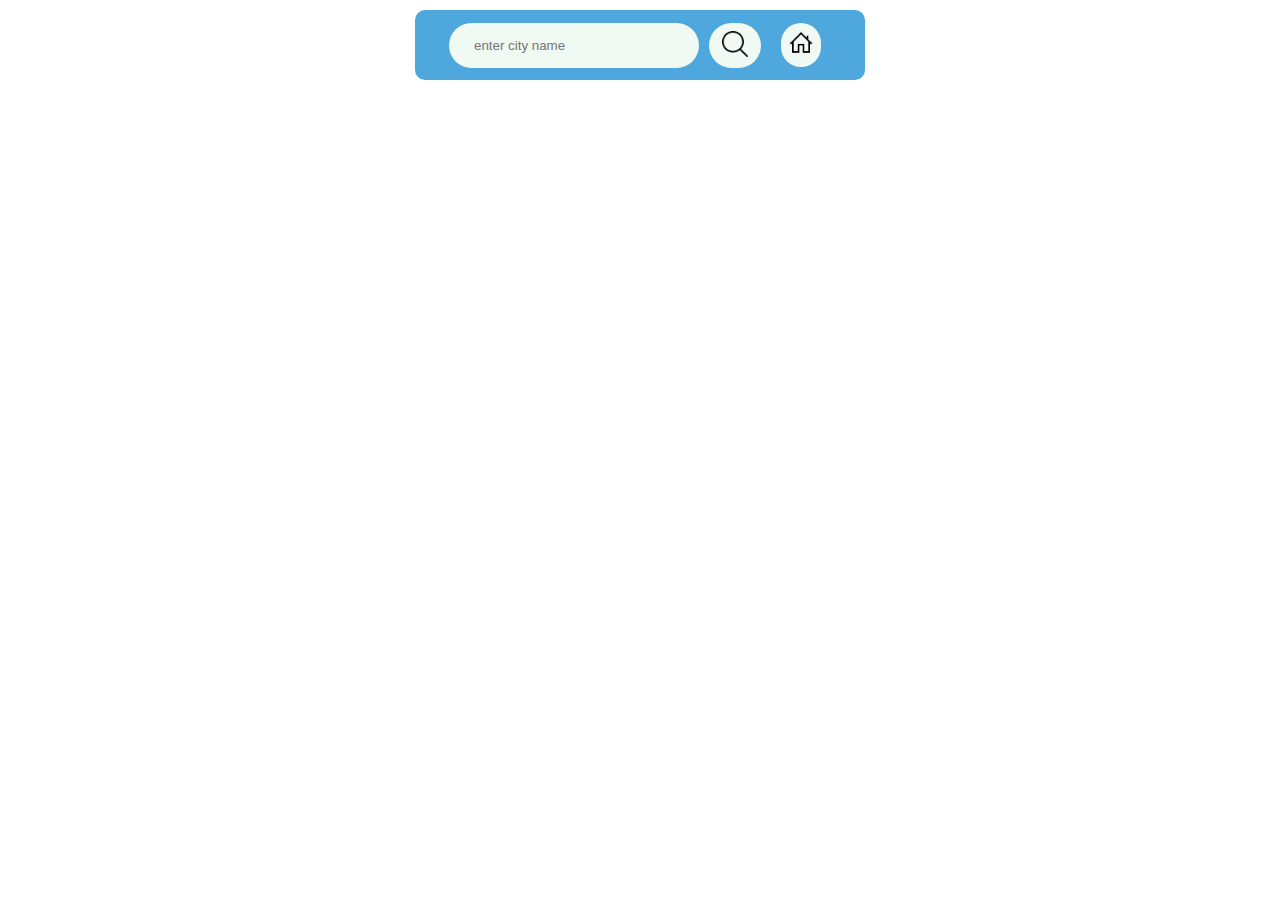
<file: cuaca/index.html>
<!DOCTYPE html>
<html lang="en">
  <head>
    <meta charset="UTF-8" />
    <meta name="viewport" content="width=device-width, initial-scale=1.0" />
    <title>Wheather</title>
    <link rel="stylesheet" href="cuaca.css" />
  </head>
  <body>
    <div class="card">
      <div class="search">
        <input
          type="text"
          placeholder="enter city name"
          class="region"
          spellcheck="false"
        />
        <button type="button" class="btn">
          <img
            class="img-btn"
            src="img/search-interface-symbol.png"
            alt=""
            width="40px"
          />
        </button>
        <a class="btn" href="../index.html">
          <img
            class="img-btn"
            src="img/home.png"
            alt=""
            width="40px"
          />
        </a>
      </div>
      <div class="error">
        <p>Invalid city name</p>
      </div>
      <div class="weather">
        <img class="hero" src="img/cloud.png" alt="" width="100px" />
        <h1 class="suhu">30°c</h1>
        <h2 class="kota">Jakarta</h2>
        <div class="detail">
          <div class="col">
            <img src="img/humidity.png" alt="" />
            <div>
              <p class="humidity">50%</p>
              <p>Humidity</p>
            </div>
          </div>
          <div class="col">
            <img src="img/wind.png" alt="" />
            <div>
              <p class="wind">15 km/h</p>
              <p>Wind Speed</p>
            </div>
          </div>
        </div>
      </div>
    </div>
  </body>

  <script>
    const apiKey = "b4ea8e4b114aaf44caf333dc5a99ec99";
    const apiUrl =
      "https://api.openweathermap.org/data/2.5/weather?units=metric&q=";
    const searchBox = document.querySelector(".search input");
    const searchBtn = document.querySelector(".search button");
    const weatherIcon = document.querySelector(".hero");

    async function checkWeather(city) {
      const response = await fetch(apiUrl + city + `&appid=${apiKey}`);

      if (response.status == 404) {
        document.querySelector(".errror").style.display = "block";
        document.querySelector(".weather").style.display = "none";
      } else {
        let data = await response.json();

        document.querySelector(".kota").innerText = data.name;
        document.querySelector(".suhu").innerText =
          Math.round(data.main.temp) + "°c";
        document.querySelector(".humidity").innerText =
          data.main.humidity + "%";
        document.querySelector(".wind").innerText = data.wind.speed + "km/h";

        if (data.weather[0].main == "Clouds") {
          weatherIcon.src = "img/cloud.png";
        } else if (data.weather[0].main == "Clear") {
          weatherIcon.src = "img/sun.png";
        } else if (data.weather[0].main == "Rain") {
          weatherIcon.src = "img/rain.png";
        } else if (data.weather[0].main == "Clouds") {
          weatherIcon.src = "img/cloud.png";
        } else if (data.weather[0].main == "Mist") {
          weatherIcon.src = "img/cloud.png";
        } else if (data.weather[0].main == "Drizzle") {
          weatherIcon.src = "img/rain.png";
        } else if (data.weather[0].main == "Snow") {
          weatherIcon.src = "img/snow.png";
        }

        document.querySelector(".weather").style.display = "block";
        document.querySelector(".error").style.display = "none";
      }
    }

    searchBtn.addEventListener("click", () => {
      checkWeather(searchBox.value);
    });

  </script>
</html>
</file>
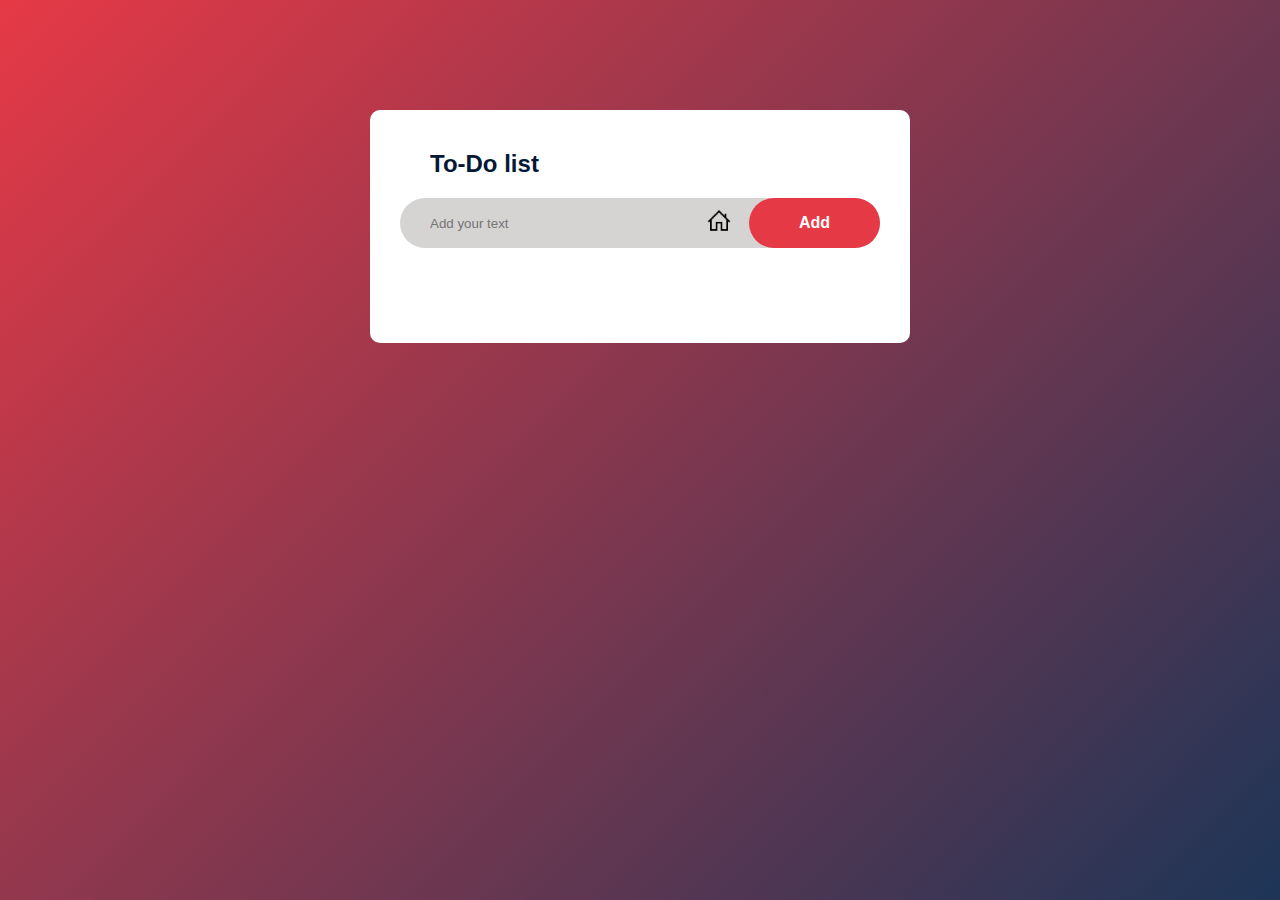
<file: todo/todo.html>
<!doctype html>
<html lang="en">
  <head>
    <meta charset="utf-8">
    <meta name="viewport" content="width=device-width, initial-scale=1">
    <title>TO DO LIST</title>
    <link rel="stylesheet" href="todo.css">
  </head>
  <body>
    <div class="main">
      <div class="todo">
        <h2>To-Do list</h2>
        <div class="inp">
          <input type="text" id="input-box" placeholder="Add your text">
          <a class="btn" href="../index.html">
            <img
              class="img-btn"
              src="home.png"
              alt=""
              width="40px"
            />
          </a>
          <button>Add</button>
        </div>
        <ul class="li-con">
          
        </ul>
      </div>  
    </div>
    
  <script src="todo.js"></script>
  </body>
</html>
</file>
<file: cuaca/cuaca.css>
body {
    min-width: 490px;
}

.card {
    width: 450px;
    margin: 10px auto;
    text-align: center;
    font-family: 'Trebuchet MS', 'Lucida Sans Unicode', 'Lucida Grande', 'Lucida Sans', Arial, sans-serif;
}

.search {
    display: flex;
    justify-content: center;
    background-color: #4ea8de;
    height: 70px;
    align-items: center;
    border-radius: 10px;

}

.region {
    width: 250px;
    height: 45px;
    border-radius: 50px;
    border: none;
    box-sizing: border-box;
    outline: 0;
    padding: 10px 25px;
    background-color: #f1faf2;
} 

.btn {
    border: none;
    border-radius: 50px;
    background-color: #f1faf2;
    margin: 0 10px;
}



.img-btn {
    padding: 7px;
    box-sizing: border-box;
}

.weather {
    margin: 5px auto;
    padding: 30px auto;
    background-color: #f3eef8;
    border-radius: 10px;
    display: none;
    
}

.weather img {
    margin: 60px 0 10px 0;
}

.suhu {
    margin: 8px 3px auto;
}

.kota {
    margin: 0 auto;
}

.detail {
    display: flex;
    justify-content: space-evenly;
}

.detail .col p {
    margin: 0px;
}

.col img {
    height: 50px;
    margin: 20px 0 10px 0;
}

.col {
    padding: 40px;
    display: flex;
    justify-content: center;
    align-items: center;
    text-align: center;
}

.col div {
    padding: 10px 0 0 0;
    text-align: start;
}

.error {
    display: none;
}
</file>
<file: todo/todo.css>
* {
    margin: 0;
    padding: 0;
    box-sizing: border-box;
    font-family: 'Poppins', sans-serif;
}

.main {
    width: 100%;
    background: linear-gradient(135deg, #e63946, #1d3557);
    min-height: 100vh;
    padding: 10px;
}

.todo {
    width: 540px;
    max-width: 540px;
    margin: 100px auto 20px;
    padding: 40px 30px 70px;
    border-radius: 10px;
    background-color: white;
}

.todo h2 {
    color: #051835;
    margin-bottom: 20px;
    margin-left: 30px;
}

.inp {
    display: flex;
    align-items: center;
    justify-content: space-between;
    background-color: rgb(214, 211, 211);
    border-radius: 30px;
    padding-left: 20px;
    margin-bottom: 25px;
}

input {
    flex: 1;
    border: none;
    outline: none;
    background-color: transparent;
    padding: 10px;
    font-weight: 14px;
    cursor: text;
}

button {
    border: none;
    outline: none;
    padding: 16px 50px;
    background-color: #e63946;
    font-size: 16px;
    cursor: pointer;
    border-radius: 40px;
    color: white;
    font-weight: bold;
}

ul li {
    list-style: none;
    font-size: 17px;
    padding: 12px 8px 12px 50px;
    user-select: none;
    cursor: pointer;
    position: relative;
}

ul li::before {
    content: '';
    position: absolute;
    height: 28px;
    width: 28px;
    border-radius: 50px;
    background-image: url(circle.jpg);
    background-size: cover;
    background-position: center;
    top: 9px;
    left: 8px;
}

.check {
    text-decoration: line-through;
}

.check::before {
    background-image: url(check.jpg);
}

span {
    position: absolute;
    right: 0;
    top: 5px;
    width: 40px;
    height: 40px;
    font-size: 22px;
    line-height: 40px;
    text-align: center;
}

span:hover {
    background-color: rgb(214, 211, 211);
}

.btn {
    border: none;
    border-radius: 50px;
    background-color: transparent;
    margin: 0 10px;
}

.img-btn {
    padding: 7px;
    box-sizing: border-box;
}
</file>
